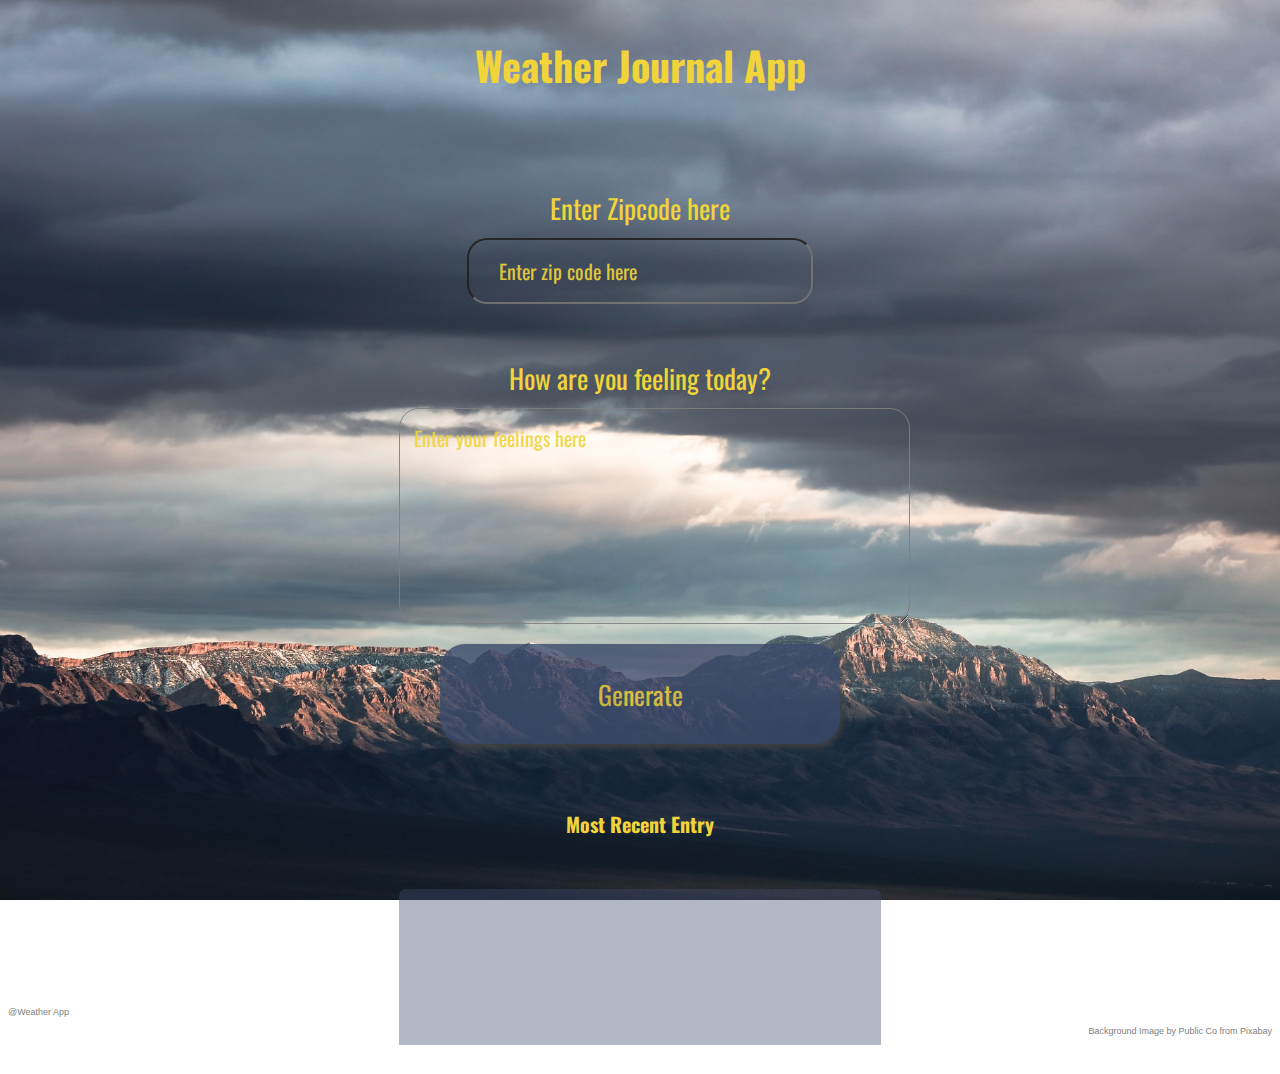
<file: website/index.html>
<!DOCTYPE html>
<html lang="en">

<head>
<meta charset="UTF-8">
<title>Weather Journal</title>
<link href="https://fonts.googleapis.com/css?family=Oswald:400,600,700|Ranga:400,700&display=swap" rel="stylesheet">
<link rel="stylesheet" href="style.css">
</head>

 <body>

  <div id = "app">

    <div class ="holder headline">
      <h1>Weather Journal App</h1>
    </div>

    <div class ="holder zip">
      <label for="zip" >Enter Zipcode here</label>
      <input class="space" type="text" id="zip" placeholder="  Enter zip code here">
    </div>

    <div class ="holder feel">

      <label for="feelings">How are you feeling today?</label>
      <textarea class= "myInput" id="feelings" placeholder="Enter your feelings here" rows="6" cols="50"></textarea>
      <button class="btn contain-btn" id="generate" type="submit"> <span>Generate</span></button>


    </div>

    <div class = "title">
      <h4 class="left">Most Recent Entry</h4>
    </div>
    <div class ="entry">
     <div id = "entryHolder">
      <div id = "date">
      </div>
     <div id = "temp">
     </div>
     <div id = "content">
     </div>
    </div>
  </div>
  </div>


  <footer>
    <p>@Weather App</p>
    <p id="footer2" class="ml-0">Background Image by Public Co from Pixabay</p>
  </footer>



<script src="app.js" type="text/javascript"></script>

</body>

</html>
</file>
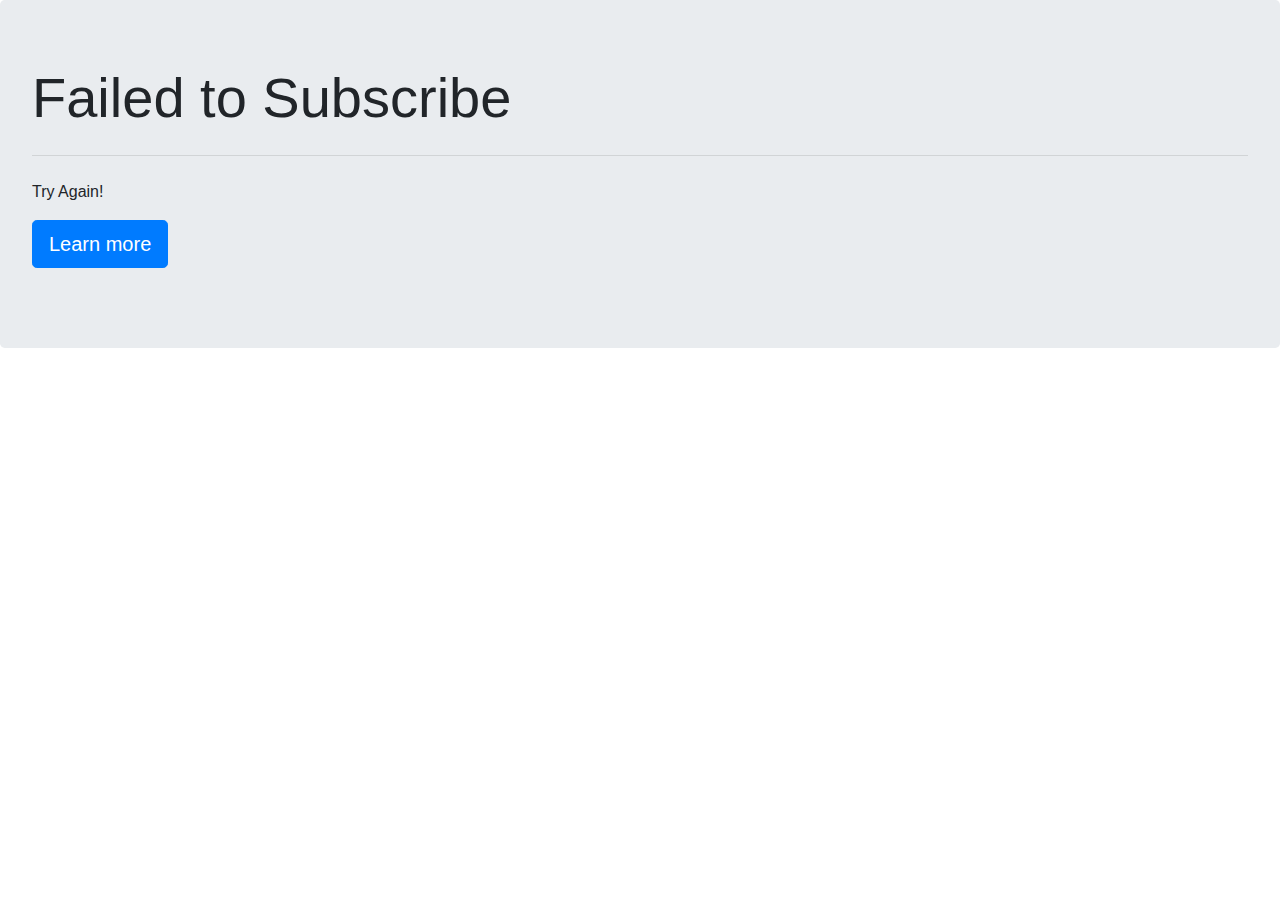
<file: newsletter-mail/failure.html>
<!DOCTYPE html>

<html lang="en"><head>
    <meta charset="utf-8">
    <meta name="viewport" content="width=device-width, initial-scale=1, shrink-to-fit=no">
    <meta name="description" content="">
    <meta name="author" content="Mark Otto, Jacob Thornton, and Bootstrap contributors">
    <meta name="generator" content="Jekyll v4.1.1">
    <title>Fail</title>

    <link rel="canonical" href="https://getbootstrap.com/docs/4.5/examples/sign-in/">

    <!-- Bootstrap core CSS -->
    <link rel="stylesheet" href="https://stackpath.bootstrapcdn.com/bootstrap/4.3.1/css/bootstrap.min.css" integrity="sha384-ggOyR0iXCbMQv3Xipma34MD+dH/1fQ784/j6cY/iJTQUOhcWr7x9JvoRxT2MZw1T" crossorigin="anonymous">

    <!-- Favicons -->
        <link rel="apple-touch-icon" href="/docs/4.5/assets/img/favicons/apple-touch-icon.png" sizes="180x180">
        <link rel="icon" href="/docs/4.5/assets/img/favicons/favicon-32x32.png" sizes="32x32" type="image/png">
        <link rel="icon" href="/docs/4.5/assets/img/favicons/favicon-16x16.png" sizes="16x16" type="image/png">
        <link rel="manifest" href="/docs/4.5/assets/img/favicons/manifest.json">
        <link rel="mask-icon" href="/docs/4.5/assets/img/favicons/safari-pinned-tab.svg" color="#563d7c">
        <link rel="icon" href="/docs/4.5/assets/img/favicons/favicon.ico">
        <meta name="msapplication-config" content="/docs/4.5/assets/img/favicons/browserconfig.xml">
        <meta name="theme-color" content="#563d7c">


    <style>
      .bd-placeholder-img {
        font-size: 1.125rem;
        text-anchor: middle;
        -webkit-user-select: none;
        -moz-user-select: none;
        -ms-user-select: none;
        user-select: none;
      }

      @media (min-width: 768px) {
        .bd-placeholder-img-lg {
          font-size: 3.5rem;
        }
      }
    </style>

      <div class="jumbotron">
        <h1 class="display-4">Failed to Subscribe</h1>
        <hr class="my-4">
        <p>Try Again!</p>
        <p class="lead">
          <a class="btn btn-primary btn-lg" href="#" role="button">Learn more</a>
        </p>
      </div>
</file>
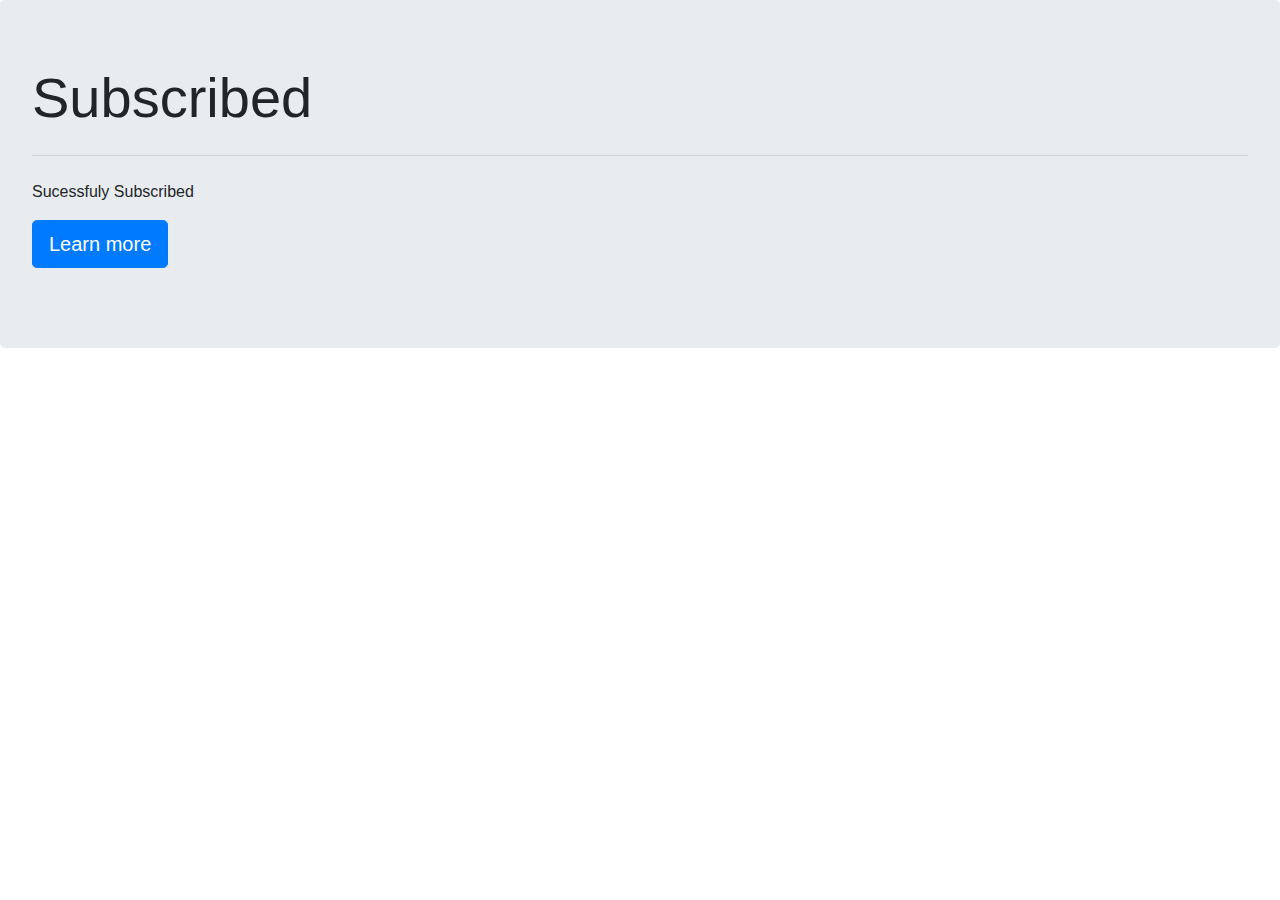
<file: newsletter-mail/sucess.html>
<!DOCTYPE html>

<html lang="en"><head>
    <meta charset="utf-8">
    <meta name="viewport" content="width=device-width, initial-scale=1, shrink-to-fit=no">
    <title>Succes</title>

    <link rel="canonical" href="https://getbootstrap.com/docs/4.5/examples/sign-in/">

    <!-- Bootstrap core CSS -->
    <link rel="stylesheet" href="https://stackpath.bootstrapcdn.com/bootstrap/4.3.1/css/bootstrap.min.css" integrity="sha384-ggOyR0iXCbMQv3Xipma34MD+dH/1fQ784/j6cY/iJTQUOhcWr7x9JvoRxT2MZw1T" crossorigin="anonymous">
    <style>
      .bd-placeholder-img {
        font-size: 1.125rem;
        text-anchor: middle;
        -webkit-user-select: none;
        -moz-user-select: none;
        -ms-user-select: none;
        user-select: none;
      }

      @media (min-width: 768px) {
        .bd-placeholder-img-lg {
          font-size: 3.5rem;
        }
      }
    </style>

    <div class="jumbotron">
      <h1 class="display-4">Subscribed</h1>
      <hr class="my-4">
      <p>Sucessfuly Subscribed</p>
      <p class="lead">
        <a class="btn btn-primary btn-lg" href="#" role="button">Learn more</a>
      </p>
    </div>
</file>
<file: website/style.css>
html {
  -webkit-font-smoothing: antialiased;
  scroll-behavior: smooth;
  width: 100%;
  height: 100%;
  margin: 0px;
  padding: 0px;
  overflow-x: hidden;
  background: url(img/cloud.jpg) no-repeat center center fixed;
  -webkit-background-size: cover;
  -moz-background-size: cover;
  -o-background-size: cover;
  background-size: cover;
}

body{
  font-family: "Karla", 'Cairo',"Open Sans", Arial, Helvetica, sans-serif;
  font-size: 18px;
  font-weight: 400;
  color: #676767;
  overflow-x: hidden;
  position: relative;
}

#app{
    display: grid;
    grid-auto-rows: minmax(150px, auto);
    /* grid-template-columns:  */
    height:100vh;
    /* background: #f23557; */
    color: #f0d43a;
    justify-content: center;
    grid-gap: 1em;
    font-size: 20px;
    font-family: 'Oswald', sans-serif;
}

.holder{
  padding-bottom: 20px;
  text-align: center;

}

input{
    color: #f0d43a;
    height: 60px;
    width: 320px;
    font-size: 20px;
    font-family: 'Oswald', sans-serif;
    opacity: 0.9;
    border-radius: 20px;
    background-color: transparent;
    outline: none;
    transition:height 1s;
    -webkit-transition:height 1s;
}

/* textarea */

.space{
  padding-left: 20px;
}

textarea{
    background-color: transparent;
    font-size: 20px;
    display: block;
    border-radius: 20px;
    font-family: 'Oswald', sans-serif;
    opacity: 0.9;
    border-radius: 20px;
    color: #f0d43a;
    outline: none;
    transition:height 1s;
    -webkit-transition:height 1s;
    padding: 3%;
    padding-bottom: 20px;
    border-color: grey;
}


#zip:focus {
    height:50px;
    font-size:20px;
}


.zip{
  text-align: center;
}

/* entry  */
.entry{
    text-align: left;
    display: block;
    padding: 20%;
    margin-top: 32%;
    margin-bottom: 20%;
    background: rgba(59, 74, 107, .4);
    position: relative;
    border-radius: 7px;
}

.title{
  text-align: center;
  display: block;
  margin-top: 50%;
}

@media only screen and (max-width:749px) {
  .entry{
    padding: 40px;
    position: sticky;
  }

}

#entryHolder{

}

#date{

}

#temp{

}

#content{

}


/* button custom */

#genereate{
  display: block;
}

.contain-btn{
  border-radius: 25px;
  margin: 20px;
  padding: 20px;
  opacity: 0.8;
}


button{
    width: 400px;
    height: 100px;
    background: #3b4a6b;
    cursor: pointer;
    color: #f0d43a;
    font-size: 26px;
    font-family: 'Oswald', sans-serif;
    border: none;
    box-shadow: 2px 4px 5px #444;
}

button:hover{
  background-color: white;
}

.button:active{
  background-color: #3e8e41;
  box-shadow: 0 5px #666;
  transform: translateY(4px);
}



/*  Basic Styling To Override Default For Basic HTML Elements */
label{
    display:block;
    font-size: 27px;
    margin: 10px;
}

footer{
  color: grey;
  font-size: 9px;
  padding-top: 90px;
  text-align: left;
}
#footer2{
  text-align: right;
}


/* Reset style for HTML element on active to have no border*/
input:focus,
select:focus,
textarea:focus,
button:focus {
    outline: none;
}
/* Style for Placeholder Text*/
::placeholder { /* Firefox, Chrome, Opera */
    color: #f0d43a;
    font-family: 'Oswald', sans-serif;

}

:-ms-input-placeholder { /* Internet Explorer 10-11 */
    color: #f0d43a;
    font-family: 'Oswald', sans-serif;

}

::-ms-input-placeholder { /* Microsoft Edge */
    color: #f0d43a;
    font-family: 'Oswald', sans-serif;

}
</file>
